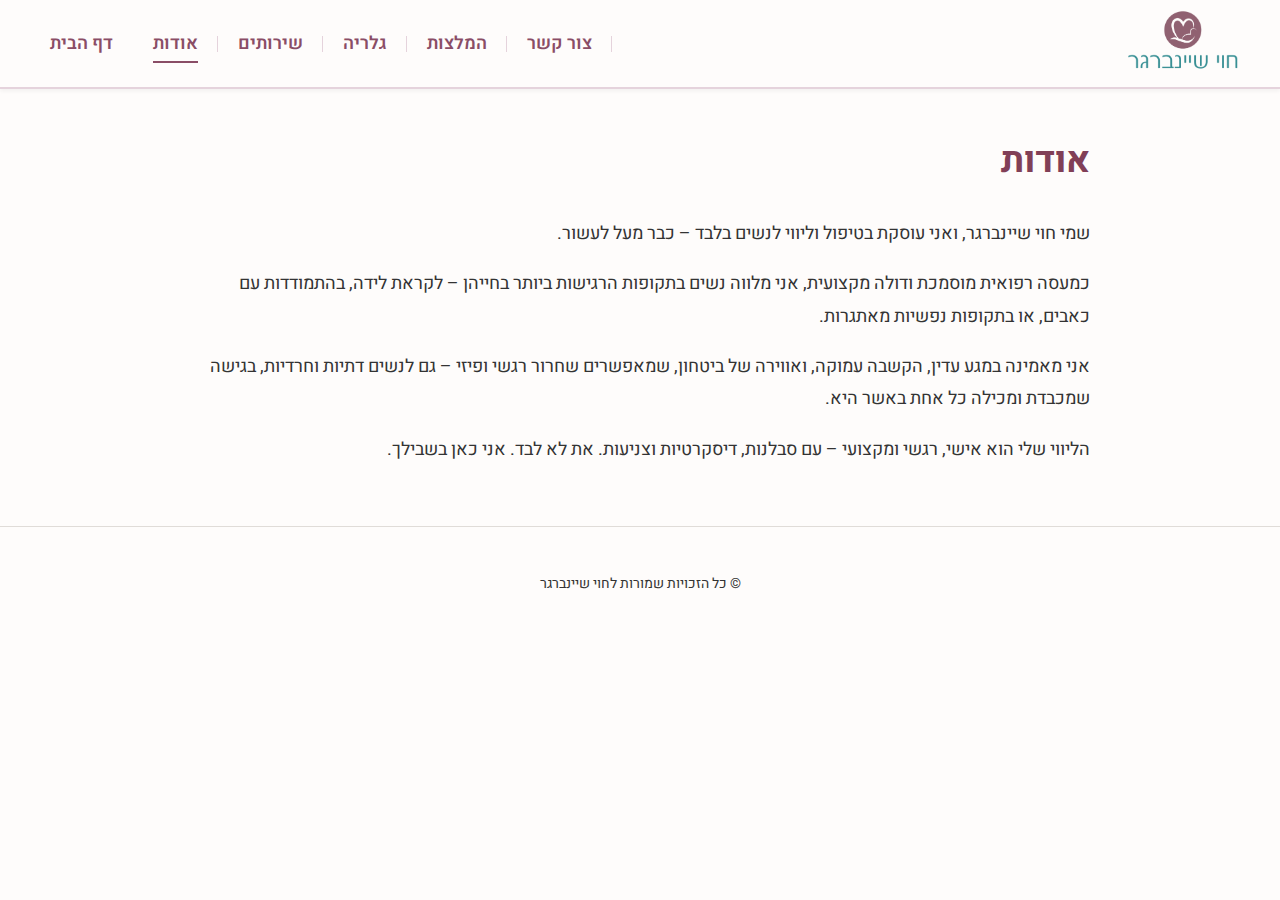
<file: about.html>
<!DOCTYPE html>
<html lang="he" dir="rtl">
<head>
  <meta charset="UTF-8">
  <title>אודות | חוי שיינברגר</title>
  <link rel="stylesheet" href="style.css">
  <link rel="icon" type="image/png" href="favicon.png">
</head>
<body>

  <header class="main-header">
    <div class="logo-container">
      <img src="logo.png" alt="לוגו חוי שיינברגר">
    </div>
    <nav>
      <ul>
        <li><a href="index.html">דף הבית</a></li>
        <li><a href="about.html" class="active">אודות</a></li>
        <li><a href="services.html">שירותים</a></li>
        <li><a href="gallery.html">גלריה</a></li>
        <li><a href="testimonials.html">המלצות</a></li>
        <li><a href="contact.html">צור קשר</a></li>
      </ul>
    </nav>
  </header>

  <main class="main-content">
    <h1>אודות</h1>
    <p>שמי חוי שיינברגר, ואני עוסקת בטיפול וליווי לנשים בלבד – כבר מעל לעשור.</p>
    <p>כמעסה רפואית מוסמכת ודולה מקצועית, אני מלווה נשים בתקופות הרגישות ביותר בחייהן – לקראת לידה, בהתמודדות עם כאבים, או בתקופות נפשיות מאתגרות.</p>
    <p>אני מאמינה במגע עדין, הקשבה עמוקה, ואווירה של ביטחון, שמאפשרים שחרור רגשי ופיזי – גם לנשים דתיות וחרדיות, בגישה שמכבדת ומכילה כל אחת באשר היא.</p>
    <p>הליווי שלי הוא אישי, רגשי ומקצועי – עם סבלנות, דיסקרטיות וצניעות. את לא לבד. אני כאן בשבילך.</p>
  </main>

  <footer class="main-footer">
    <p>© כל הזכויות שמורות לחוי שיינברגר</p>
  </footer>

</body>
</html>
</file>
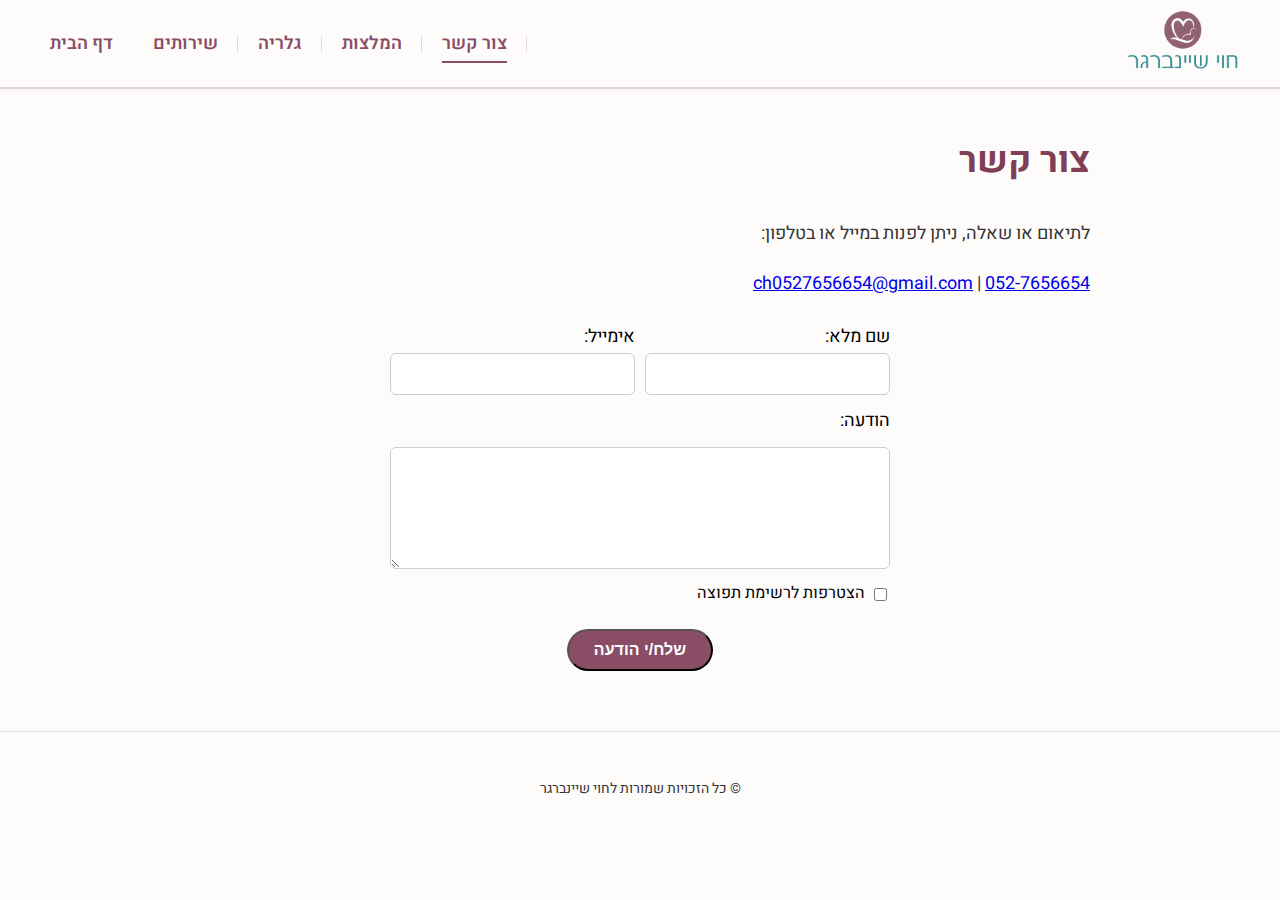
<file: contact.html>
<!DOCTYPE html>
<html lang="he" dir="rtl">
<head>
  <meta charset="UTF-8">
  <title>צור קשר - חוי שיינברגר</title>
  <link rel="stylesheet" href="style.css">
  <link rel="icon" href="favicon.png" type="image/png">
</head>
<body>

  <header class="main-header">
    <div class="logo-container">
      <img src="logo.png" alt="לוגו חוי שיינברגר">
    </div>
    <nav>
      <ul>
        <li><a href="index.html">דף הבית</a></li>
        <li><a href="index.html#services">שירותים</a></li>
        <li><a href="index.html#gallery">גלריה</a></li>
        <li><a href="index.html#testimonials">המלצות</a></li>
        <li><a href="index.html#contact" class="active">צור קשר</a></li>
      </ul>
    </nav>
  </header>
  

  <main class="main-content">
<section class="page-header">
  <h1>צור קשר</h1>
</section>

<section class="contact">
  <p>לתיאום או שאלה, ניתן לפנות במייל או בטלפון:</p>
  <p>
    <a href="mailto:ch0527656654@gmail.com">ch0527656654@gmail.com</a>
    |
    <a href="tel:0527656654">052-7656654</a>
  </p>

  <form class="contact-form" action="https://formsubmit.co/ch0527656654@gmail.com" method="POST">
    <input type="hidden" name="_next" value="thankyou.html">

    <div class="name-email">
      <div class="form-group">
        <label for="name">שם מלא:</label>
        <input type="text" id="name" name="name" required>
      </div>
      <div class="form-group">
        <label for="email">אימייל:</label>
        <input type="email" id="email" name="email" required>
      </div>
    </div>

    <label for="message">הודעה:</label>
    <textarea id="message" name="message" rows="5" required></textarea>

    <label class="checkbox">
      <input type="checkbox" name="subscribe"> הצטרפות לרשימת תפוצה
    </label>

    <button type="submit" class="btn-primary">שלח/י הודעה</button>
  </form>
</section>
  </main>
<footer class="main-footer">
  <p>© כל הזכויות שמורות לחוי שיינברגר</p>
</footer>

</body>
</html>
</file>
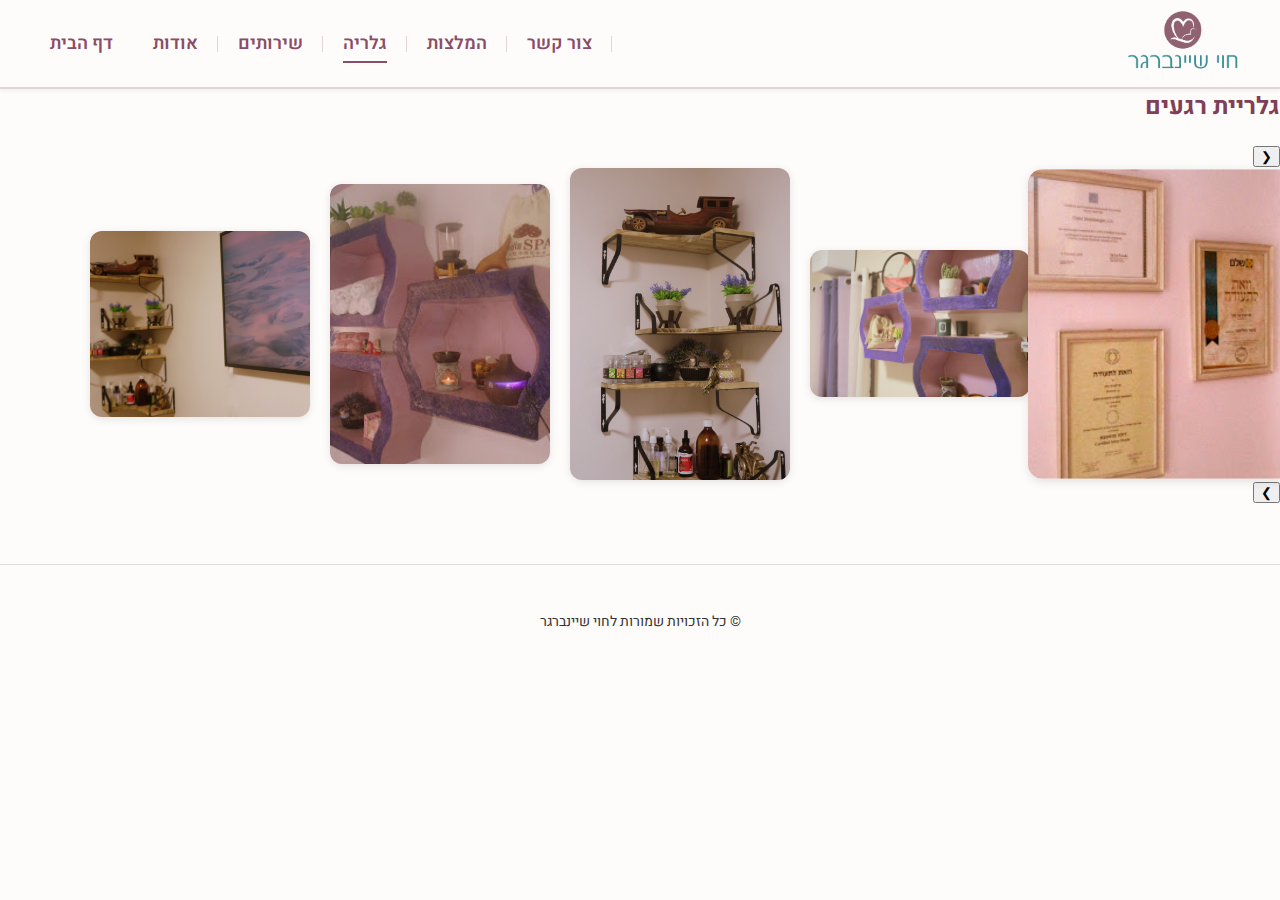
<file: gallery.html>
<!DOCTYPE html>
<html lang="he" dir="rtl">
<head>
  <meta charset="UTF-8">
  <title>גלריה | חוי שיינברגר</title>
  <meta name="viewport" content="width=device-width, initial-scale=1.0">
  <link rel="stylesheet" href="style.css">
  <link rel="icon" type="image/png" href="favicon.png">
</head>
<body>

  <header class="main-header">
    <div class="logo-container">
      <img src="logo.png" alt="לוגו חוי שיינברגר">
    </div>
    <nav>
      <ul>
        <li><a href="index.html">דף הבית</a></li>
        <li><a href="about.html">אודות</a></li>
        <li><a href="services.html">שירותים</a></li>
        <li><a href="gallery.html" class="active">גלריה</a></li>
        <li><a href="testimonials.html">המלצות</a></li>
        <li><a href="contact.html">צור קשר</a></li>
      </ul>
    </nav>
  </header>

  <section class="carousel-section">
    <h2>גלריית רגעים</h2>
    <div class="carousel">
      <button class="carousel-btn prev">&#10094;</button>
      <div class="carousel-track">
        <img src="images/gallery1.jpg" class="carousel-item active" alt="">
        <img src="images/gallery2.jpg" class="carousel-item" alt="">
        <img src="images/gallery3.jpg" class="carousel-item" alt="">
        <img src="images/gallery4.jpg" class="carousel-item" alt="">
        <img src="images/gallery5.jpg" class="carousel-item" alt="">
      </div>
      <button class="carousel-btn next">&#10095;</button>
    </div>
  </section>
  
  <footer class="main-footer">
    <p>© כל הזכויות שמורות לחוי שיינברגר</p>
  </footer>

  <script>
    let currentIndex = 0;
    const items = document.querySelectorAll(".carousel-item");

    function updateCarousel() {
      items.forEach((item, index) => {
        item.classList.remove("active");
        if (index === currentIndex) {
          item.classList.add("active");
        }
      });
    }

    function moveCarousel(step) {
      currentIndex += step;
      if (currentIndex < 0) currentIndex = items.length - 1;
      if (currentIndex >= items.length) currentIndex = 0;
      updateCarousel();
    }

    // הפעלה ראשונית
    updateCarousel();
  </script>

<script>
  const track = document.querySelector('.carousel-track');
  const items = document.querySelectorAll('.carousel-item');
  const prevBtn = document.querySelector('.carousel-btn.prev');
  const nextBtn = document.querySelector('.carousel-btn.next');

  let activeIndex = 0;

  function updateActiveItem(index) {
    items.forEach((item, i) => {
      item.classList.remove('active');
      if (i === index) item.classList.add('active');
    });

    // מרכז את האייטם הפעיל
    const active = items[index];
    const offset = active.offsetLeft - (track.offsetWidth / 2) + (active.offsetWidth / 2);
    track.scrollTo({ left: offset, behavior: 'smooth' });
  }

  prevBtn.addEventListener('click', () => {
    activeIndex = (activeIndex - 1 + items.length) % items.length;
    updateActiveItem(activeIndex);
  });

  nextBtn.addEventListener('click', () => {
    activeIndex = (activeIndex + 1) % items.length;
    updateActiveItem(activeIndex);
  });

  // טען אייטם ראשון
  window.addEventListener('load', () => {
    updateActiveItem(activeIndex);
  });
</script>


</body>
</html>
</file>
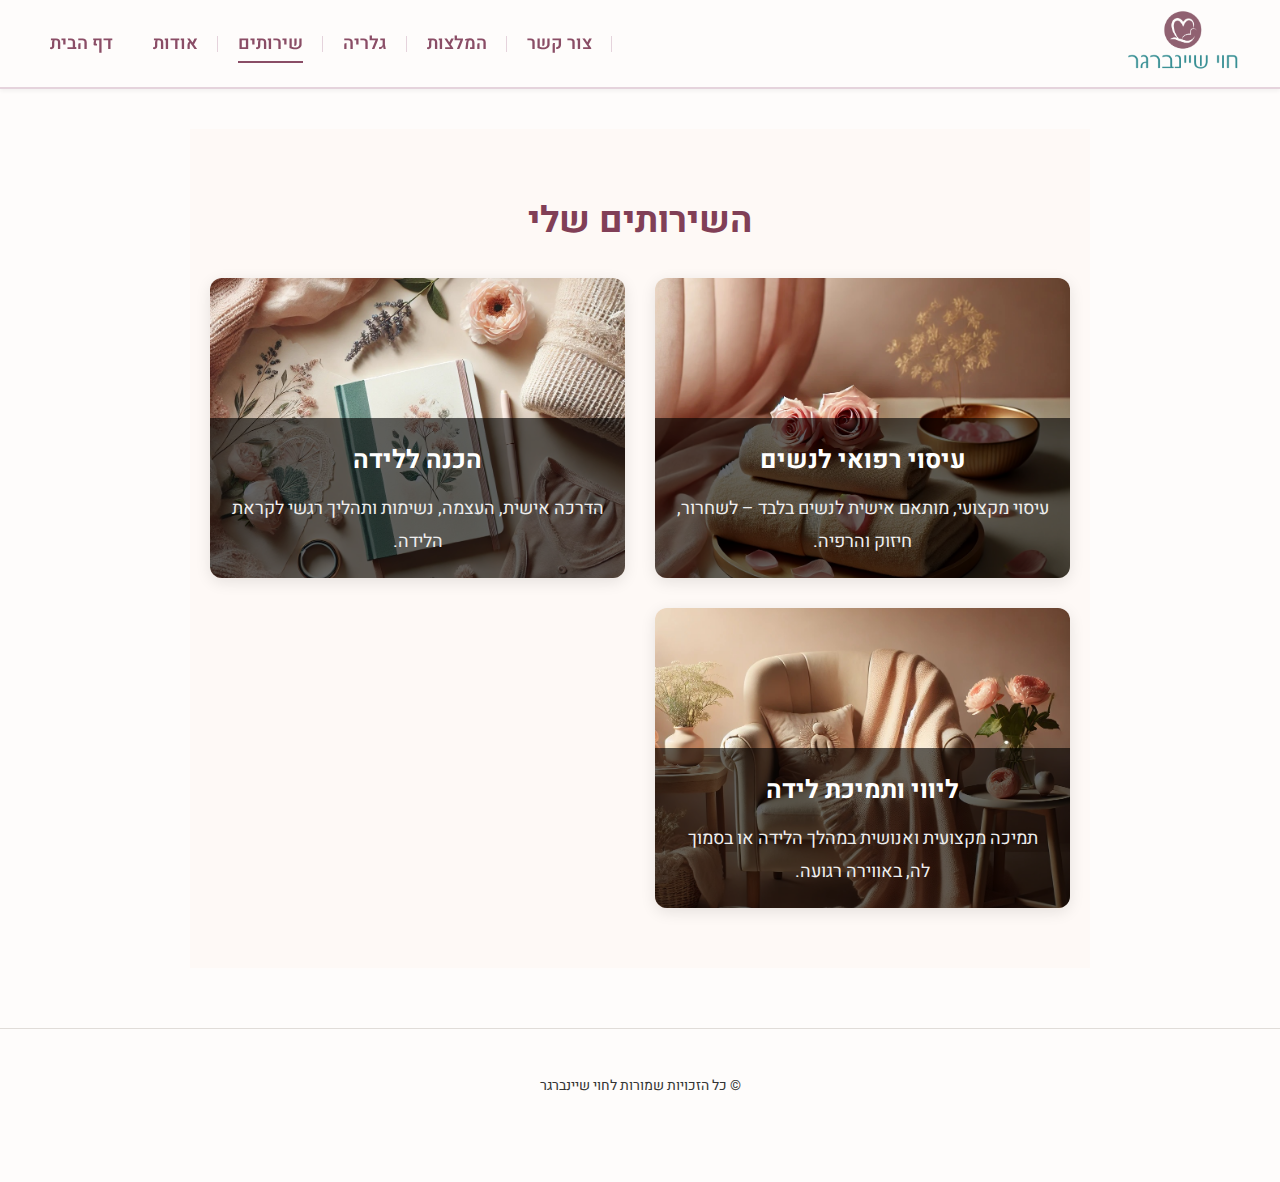
<file: services.html>
<!DOCTYPE html>
<html lang="he" dir="rtl">
<head>
  <meta charset="UTF-8">
  <title>השירותים שלי – חוי שיינברגר</title>
  <link rel="stylesheet" href="style.css">
  <link rel="icon" href="favicon.png" type="image/png">
</head>
<body>

  

  <header class="main-header">
    <div class="logo-container">
      <img src="logo.png" alt="לוגו חוי שיינברגר">
    </div>
    <nav>
      <ul>
        <li><a href="index.html">דף הבית</a></li>
        <li><a href="about.html">אודות</a></li>
        <li><a href="services.html" class="active">שירותים</a></li>
        <li><a href="gallery.html">גלריה</a></li>
        <li><a href="testimonials.html">המלצות</a></li>
        <li><a href="contact.html">צור קשר</a></li>
      </ul>
    </nav>
  </header>
  
  <main class="main-content">
    <section class="services-section">
      <h1>השירותים שלי</h1>
  
      <div class="services-grid">
        <div class="service-box">
          <img src="images/massage.jpg" alt="עיסוי רפואי לנשים">
          <div class="service-overlay">
            <h3>עיסוי רפואי לנשים</h3>
            <p>עיסוי מקצועי, מותאם אישית לנשים בלבד – לשחרור, חיזוק והרפיה.</p>
          </div>
        </div>
  
        <div class="service-box">
          <img src="images/birth-prep.jpg" alt="הכנה ללידה">
          <div class="service-overlay">
            <h3>הכנה ללידה</h3>
            <p>הדרכה אישית, העצמה, נשימות ותהליך רגשי לקראת הלידה.</p>
          </div>
        </div>
  
        <div class="service-box">
          <img src="images/labor-support.jpg" alt="ליווי ותמיכת לידה">
          <div class="service-overlay">
            <h3>ליווי ותמיכת לידה</h3>
            <p>תמיכה מקצועית ואנושית במהלך הלידה או בסמוך לה, באווירה רגועה.</p>
          </div>
        </div>
      </div>
    </section>
  </main>
  
<footer class="main-footer">
  <p>© כל הזכויות שמורות לחוי שיינברגר</p>
</footer>

</body>
</html>
</file>
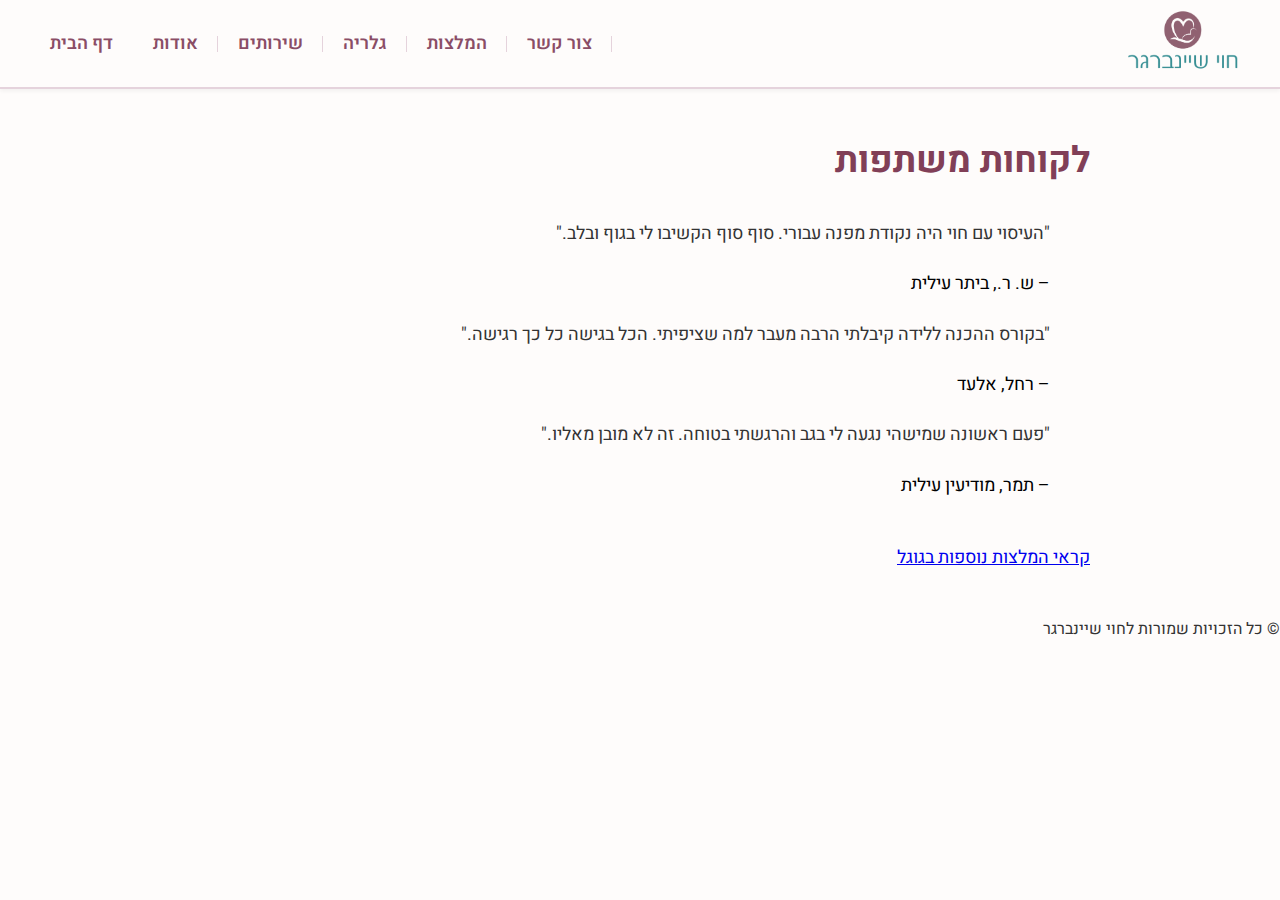
<file: testimonials.html>
<!DOCTYPE html>
<html lang="he" dir="rtl">
<head>
  <meta charset="UTF-8">
  <title>המלצות - חוי שיינברגר</title>
  <link href="https://fonts.googleapis.com/css2?family=Assistant:wght@400;600;700&display=swap" rel="stylesheet">
  <link rel="stylesheet" href="style.css">
  <link rel="icon" href="favicon.png" type="image/png">
  <link href="https://fonts.googleapis.com/css2?family=Assistant:wght@300;400;600;700&display=swap" rel="stylesheet">
</head>
<body>

  <header class="main-header">
    <div class="logo-container">
      <img src="logo.png" alt="לוגו חוי שיינברגר">
    </div>
    <nav>
      <ul>
        <li><a href="index.html">דף הבית</a></li>
        <li><a href="about.html">אודות</a></li>
        <li><a href="services.html">שירותים</a></li>
        <li><a href="gallery.html">גלריה</a></li>
        <li><a href="testimonials.html">המלצות</a></li>
        <li><a href="contact.html">צור קשר</a></li>
      </ul>
    </nav>
  </header>
  

  
<main class="main-content">
<section class="page-header">
  <h1>לקוחות משתפות</h1>
</section>

<section class="testimonials">
  <blockquote>
    <p>"העיסוי עם חוי היה נקודת מפנה עבורי. סוף סוף הקשיבו לי בגוף ובלב."</p>
    <footer>– ש. ר., ביתר עילית</footer>
  </blockquote>

  <blockquote>
    <p>"בקורס ההכנה ללידה קיבלתי הרבה מעבר למה שציפיתי. הכל בגישה כל כך רגישה."</p>
    <footer>– רחל, אלעד</footer>
  </blockquote>

  <blockquote>
    <p>"פעם ראשונה שמישהי נגעה לי בגב והרגשתי בטוחה. זה לא מובן מאליו."</p>
    <footer>– תמר, מודיעין עילית</footer>
  </blockquote>

  <div style="margin-top: 40px;">
    <a href="https://www.google.com/search?sca_esv=e32a4ee67baa3d12&rlz=1C1SQJL_iwIL864IL864&si=[base64]&q=%D7%97%D7%95%D7%99+%D7%A9%D7%99%D7%99%D7%A0%D7%91%D7%A8%D7%92%D7%A8+-+%D7%A2%D7%99%D7%A1%D7%95%D7%99+%D7%9E%D7%A7%D7%A6%D7%95%D7%A2%D7%99+%D7%9C%D7%A0%D7%A9%D7%99%D7%9D+%D7%91%D7%9C%D7%91%D7%93+%D7%95%D7%AA%D7%95%D7%9E%D7%9B%D7%AA+%D7%9C%D7%99%D7%93%D7%94+%D7%91%D7%99%D7%A7%D7%95%D7%A8%D7%95%D7%AA&sa=X&ved=2ahUKEwiZyYT6lNaMAxW33wIHHTZHN1wQ0bkNegQIORAD&biw=1536&bih=742&dpr=1.25"
       target="_blank"
       class="cta secondary">
      קראי המלצות נוספות בגוגל
    </a>
  </div>
</section>
  </main>

<footer>
  <p>© כל הזכויות שמורות לחוי שיינברגר</p>
</footer>

</body>
</html>
</file>
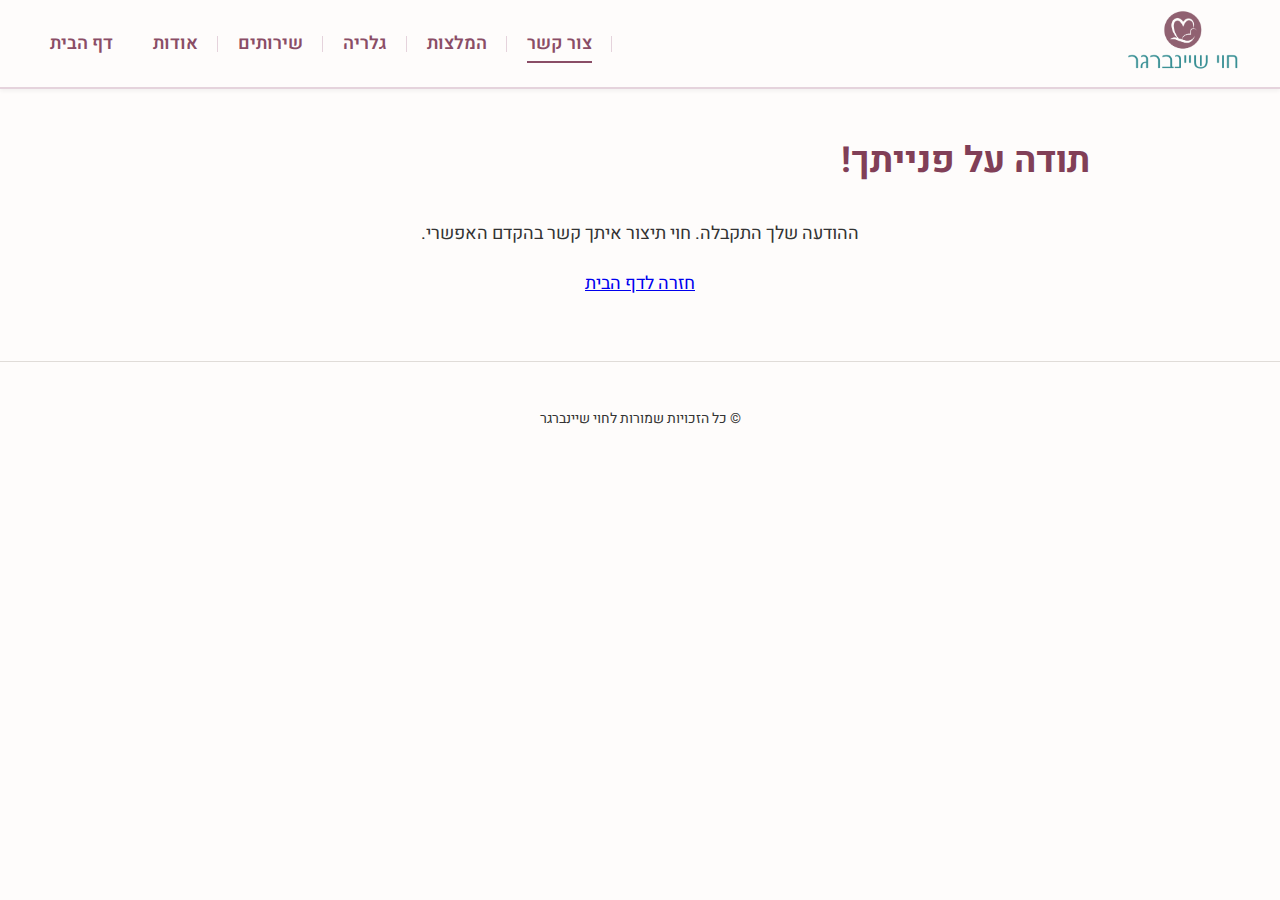
<file: thankyou.html>
<!DOCTYPE html>
<html lang="he" dir="rtl">
<head>
  <meta charset="UTF-8">
  <title>תודה – חוי שיינברגר</title>
  <link rel="icon" href="favicon.png" type="image/png">
  <link rel="stylesheet" href="style.css">
</head>
<body>

  <header class="main-header">
    <div class="logo-container">
      <img src="logo.png" alt="לוגו חוי שיינברגר">
    </div>
    <nav>
      <ul>
        <li><a href="index.html">דף הבית</a></li>
        <li><a href="about.html">אודות</a></li>
        <li><a href="services.html">שירותים</a></li>
        <li><a href="index.html#gallery">גלריה</a></li>
        <li><a href="index.html#testimonials">המלצות</a></li>
        <li><a href="contact.html" class="active">צור קשר</a></li>
      </ul>
    </nav>
  </header>
  

  <main class="main-content">
<section class="page-header">
  <h1>תודה על פנייתך!</h1>
</section>

<section class="contact" style="text-align:center;">
  <p>ההודעה שלך התקבלה.  
  חוי תיצור איתך קשר בהקדם האפשרי.</p>
  <a href="index.html" class="cta">חזרה לדף הבית</a>
</section>
  </main>

<footer class="main-footer">
  <p>© כל הזכויות שמורות לחוי שיינברגר</p>
</footer>

</body>
</html>
</file>
<file: style.css>
@import url('https://fonts.googleapis.com/css2?family=Heebo:wght@400;600;700&display=swap');

body {
  margin: 0;
  font-family: 'Heebo', sans-serif;
  background-color: #fefcfb;
  direction: rtl;
  padding-bottom: 40px;
}

h1, h2, h3 {
  font-weight: 700;
  color: #813f57;
  margin-top: 0;
}

p {
  font-weight: 400;
  line-height: 1.8;
  color: #333;
}

/* Header */
.main-header {
  background-color: #fefcfb;
  position: sticky;
  top: 0;
  z-index: 1000;
  display: flex;
  justify-content: space-between;
  align-items: center;
  padding: 10px 40px;
  border-bottom: 2px solid #e5d3dc;
  box-shadow: 0 2px 4px rgba(0, 0, 0, 0.05);
}

.logo-container img {
  height: 60px;
}

.main-header nav {
  margin-right: auto;
}

.main-header nav ul {
  list-style: none;
  padding: 0;
  margin: 0;
  display: flex;
  gap: 20px;
  direction: ltr; /* align navigation items from the left */
}

.main-header nav ul li {
  direction: rtl; /* keep Hebrew text direction */
  position: relative;
  padding: 0 10px;
}

.main-header nav ul li + li::before {
  content: "";
  position: absolute;
  right: -10px;
  top: 50%;
  transform: translateY(-50%);
  width: 1px;
  height: 16px;
  background-color: #e5d3dc;
}

.main-header nav ul li a {
  text-decoration: none;
  color: #8a4d66;
  font-weight: 600;
  font-size: 18px;
  padding-bottom: 4px;
  transition: color 0.3s, border-bottom 0.3s;
}

.main-header nav ul li a:hover,
.main-header nav ul li a.active {
  border-bottom: 2px solid #8a4d66;
}

/* Hero */
.hero-section {
  position: relative;
  overflow: hidden;
  min-height: 100vh;
  display: flex;
  flex-direction: column;
  align-items: center;
  text-align: center;
  padding: 40px;
  gap: 40px;
}

.hero-section::before {
  content: "";
  position: absolute;
  inset: 0;
  background: url('images/hero.jpg') center/cover no-repeat;
  filter: blur(0.2px) brightness(1.4);
  z-index: -1;
}


.hero-content {
  background-color: transparent;
  padding: 10px 20px;
  border-radius: 12px;
  max-width: 420px;
  align-self: center;
  text-align: center;
}

.hero-content p {
  font-size: 1.1em;
  font-weight: 600;
}


.full-logo {
  max-width: 85%;
  height: auto;
  margin-bottom: 15px;
}


.hero-overlay {
  position: absolute;
  inset: 0;
  background-color: rgba(255, 255, 255, 0.4);
  padding: 15px 25px;
  border-radius: 12px;
  display: flex;
  align-items: center;
  justify-content: center;
  line-height: 1.6;
  text-align: center;
  font-family: 'Heebo', sans-serif;
}

.about-title {
  margin-top: 0;
  text-align: center;
  font-size: 1.5em;
}

.hero-content h1 {
  font-size: 48px;
  margin-bottom: 10px;
}

.hero-content .subtitle {
  font-size: 20px;
  color: #35958f;
  margin-bottom: 15px;
}

.hero-content .description {
  font-size: 16px;
  margin-bottom: 20px;
  line-height: 1.6;
}

.btn-primary {
  background-color: #8a4d66;
  color: white;
  text-decoration: none;
  padding: 10px 25px;
  border-radius: 25px;
  font-weight: 600;
  font-size: 16px;
  display: inline-block;
  transition: transform 0.2s ease, box-shadow 0.2s ease;
}

.btn-primary:hover {
  transform: translateY(-3px);
  box-shadow: 0 4px 12px rgba(0, 0, 0, 0.2);
}

/* תוכן */
.main-content {
  max-width: 900px;
  margin: 40px auto;
  padding: 0 20px;
  line-height: 1.8;
  font-size: 18px;
}

/* שירותים */
.services-section {
  padding: 60px 20px;
  background-color: #fef9f6;
  text-align: center;
}

.services-section h2 {
  font-size: 2.4em;
  margin-bottom: 40px;
}

.services-grid {
  display: grid;
  grid-template-columns: repeat(auto-fit, minmax(280px, 1fr));
  gap: 30px;
}

.service-box {
  position: relative;
  overflow: hidden;
  border-radius: 12px;
  box-shadow: 0 4px 15px rgba(0, 0, 0, 0.1);
}

.service-box img {
  width: 100%;
  height: 300px;
  object-fit: cover;
  display: block;
  transition: transform 0.3s ease;
}

.service-box:hover img {
  transform: scale(1.05);
}

.service-overlay {
  position: absolute;
  bottom: 0;
  width: 100%;
  background: rgba(0, 0, 0, 0.6);
  color: #fff;
  padding: 20px;
  box-sizing: border-box;
}

.service-overlay h3 {
  margin: 0 0 10px;
  font-size: 1.4em;
  color: #fff;
}

.service-overlay p {
  margin: 0;
  font-size: 1em;
  color: #eee;
}

/* פוטר */
.main-footer {
  background-color: #fefcfb;
  padding: 30px 20px;
  text-align: center;
  font-size: 14px;
  color: #999;
  border-top: 1px solid #e0dcd8;
  margin-top: 60px;
}

/* גלריה */
.gallery-section {
  background-color: #f9f7f4;
  padding: 60px 20px;
  text-align: center;
}

.gallery-section h2 {
  font-size: 2.4em;
  margin-bottom: 40px;
}

.gallery-grid {
  display: grid;
  grid-template-columns: repeat(auto-fit, minmax(250px, 1fr));
  gap: 20px;
  max-width: 1000px;
  margin: auto;
}

.gallery-grid img {
  width: 100%;
  height: auto;
  display: block;
  object-fit: cover;
  border-radius: 12px;
  box-shadow: 0 2px 8px rgba(0, 0, 0, 0.1);
}

@media screen and (max-width: 768px) {
  .gallery-grid {
    grid-template-columns: repeat(auto-fit, minmax(160px, 1fr));
  }
}

/* גלריה אופקית עם תמונה מרכזית מוגדלת */
.gallery-carousel {
  direction: ltr;
  position: relative;
  max-width: 1000px;
  margin: auto;
  overflow: hidden;
}

.carousel-track {
  display: flex;
  align-items: center;
  transition: transform 0.4s ease;
}

.carousel-track img {
  width: 220px;
  margin: 0 10px;
  border-radius: 12px;
  box-shadow: 0 2px 8px rgba(0, 0, 0, 0.1);
  transition: transform 0.3s ease;
}

.carousel-track img.active {
  transform: scale(1.2);
  z-index: 1;
}

.carousel-arrow {
  position: absolute;
  top: 50%;
  transform: translateY(-50%);
  background: none;
  border: none;
  font-size: 36px;
  color: #8a4d66;
  cursor: pointer;
  user-select: none;
  z-index: 2;
}

.carousel-arrow.left {
  left: 10px;
}

.carousel-arrow.right {
  right: 10px;
}

@media screen and (max-width: 768px) {
  .carousel-track img {
    width: 160px;
  }
}

/* Testimonials */
.testimonials-section {
  background-color: #f9f7f4;
  padding: 60px 20px;
  text-align: center;
}

.testimonials-section h2 {
  font-size: 2em;
  margin-bottom: 40px;
}

.testimonials-carousel {
  direction: ltr;
  position: relative;
  max-width: 800px;
  margin: auto;
  overflow: hidden;
}

.testimonial-track {
  display: flex;
  transition: transform 0.4s ease;
}

.testimonial {
  flex: 0 0 100%;
  padding: 0 20px;
  box-sizing: border-box;
  border-right: 3px solid #e5d3dc;
  margin: 0;
}

.testimonial p {
  font-style: italic;
  font-size: 1.2em;
  margin-bottom: 10px;
}

.testimonial footer {
  font-weight: 600;
  color: #813f57;
}

.testimonial-arrow {
  position: absolute;
  top: 50%;
  transform: translateY(-50%);
  background: none;
  border: none;
  font-size: 36px;
  color: #8a4d66;
  cursor: pointer;
  user-select: none;
  z-index: 2;
}

.testimonial-arrow.left {
  left: 10px;
}

.testimonial-arrow.right {
  right: 10px;
}

/* Location Map */
.location-section {
  background-color: #f9f7f4;
  padding: 60px 20px;
  text-align: center;
}

.location-section h2 {
  font-size: 2em;
  margin-bottom: 20px;
  color: #813f57;
}

.map-container {
  max-width: 800px;
  margin: auto;
  border-radius: 12px;
  overflow: hidden;
  box-shadow: 0 4px 15px rgba(0, 0, 0, 0.1);
}

.map-container iframe {
  width: 100%;
  height: 450px;
  border: 0;
}

/* Contact */
.contact-section {
  background-color: #fef9f6;
  padding: 60px 20px;
  text-align: center;
}

.contact-form {
  max-width: 500px;
  margin: 20px auto 0;
  display: flex;
  flex-direction: column;
  gap: 10px;
}

.name-email {
  display: flex;
  gap: 10px;
}

.name-email .form-group {
  flex: 1;
  display: flex;
  flex-direction: column;
}

.contact-form input,
.contact-form textarea {
  padding: 10px;
  border: 1px solid #ccc;
  border-radius: 6px;
  font-family: inherit;
}

.contact-form .checkbox {
  display: flex;
  align-items: center;
  gap: 5px;
  font-size: 0.9em;
}

.contact-form button {
  align-self: center;
  margin-top: 10px;
}

@media screen and (max-width: 768px) {
  .hero-section {
    display: flex;
    flex-direction: column;
    text-align: center;
  }
  .hero-overlay {
    margin-top: 30px;
    align-self: center;
  }
  .hero-content {
    margin: 0 auto;
    text-align: center;
  }

  .name-email {
    flex-direction: column;
  }
}
</file>
